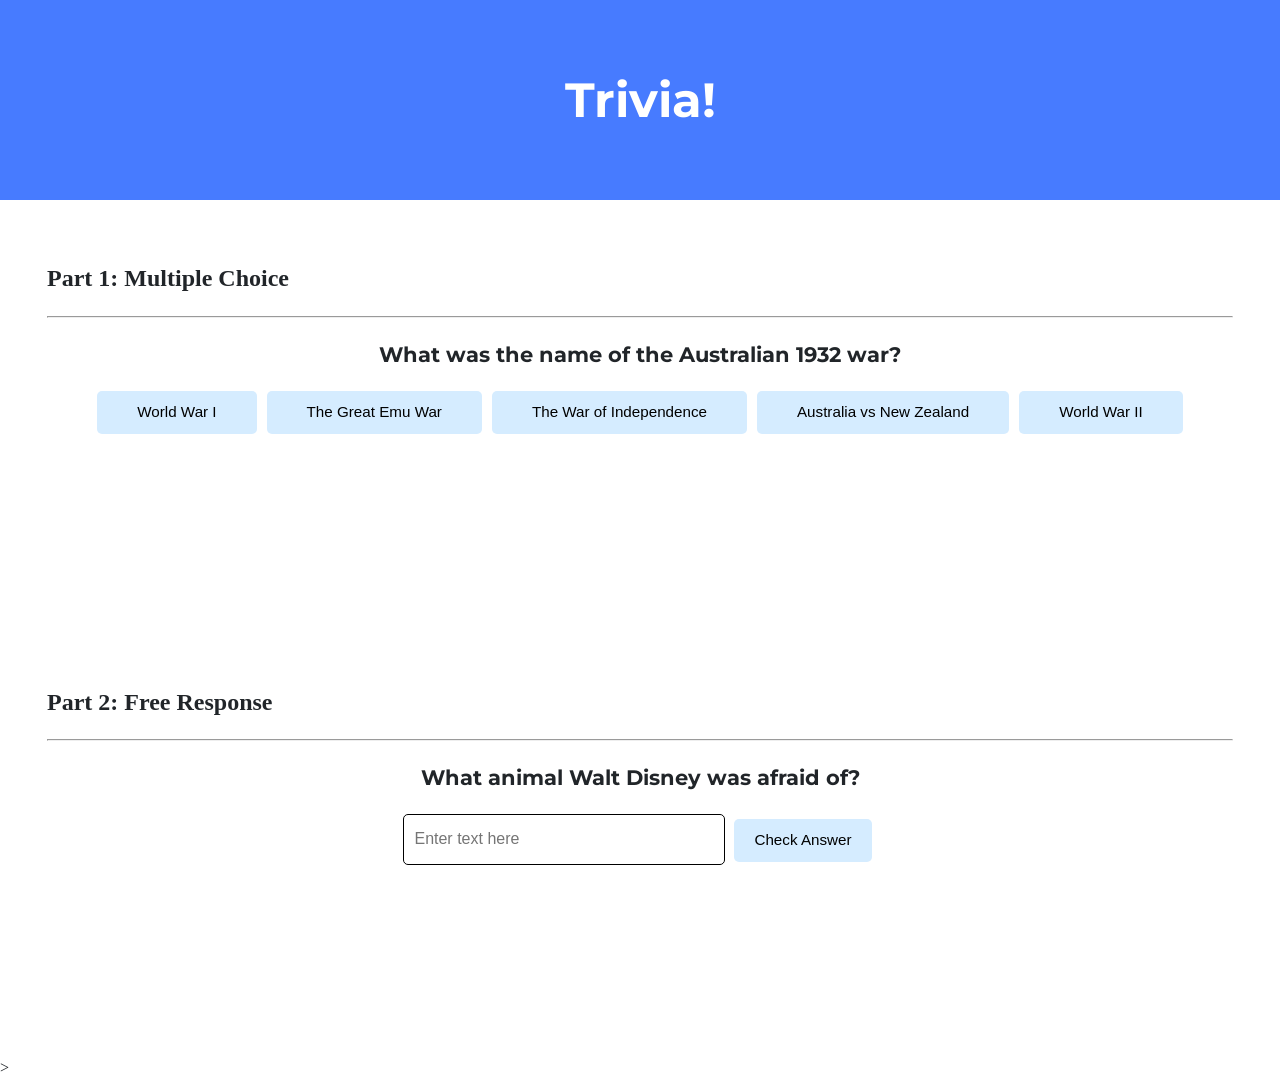
<file: Week 8 - HTML, CSS, JavaScript/trivia/index.html>
<!DOCTYPE html>

<html lang="en">
    <head>
        <link href="https://fonts.googleapis.com/css2?family=Montserrat:wght@500&display=swap" rel="stylesheet">
        <link href="css/styles.css" rel="stylesheet">
        <link href="css/buttons.css" rel="stylesheet">
        <link href="css/input_box.css" rel="stylesheet">
        <title>Trivia!</title>
        <link rel="icon" href="images/trivia.png"
    </head>
    <body>
        <div class="header">
            <h1>Trivia!</h1>
        </div>

        <div class="container">
            <div class="section">
                <h2>Part 1: Multiple Choice </h2>
                <hr>
                <h3>What was the name of the Australian 1932 war?</h3>
                <div class="button-container">
                    <button class="button" id="WW1">World War I</button>
                    <button class="button" id="emu-war">The Great Emu War</button>
                    <button class="button" id="independence">The War of Independence</button>
                    <button class="button" id="aus-vs-nz">Australia vs New Zealand</button>
                    <button class="button" id="WW2">World War II</button>
                </div>
                <h3 class="answerText" id="multiple-choice-answer-correct">Yes! In 1932 the Australians went to war against the emus. <br> And guess what?! <br> The Australians LOST! <br> TWICE!!! 😨</h3>
                <h3 class="answerText" id="multiple-choice-answer-wrong">No... Try again!</h3>
                <img src="images/emu war.png" id="emu-photo" alt="Emu War" class="answerPhoto">
            </div>

            <div class="section">
                <h2>Part 2: Free Response</h2>
                <hr>
                <h3>What animal Walt Disney was afraid of?</h3>
                <form>
                    <div style="text-align: center">
                        <input type="text" placeholder="Enter text here" class="input-box" id="input-box" autocomplete="off">
                        <button type="submit" class="button" id="check-button" style="padding: 10px 20px;">Check Answer</button>
                    </div>
                </form>
                <h3 class="answerText" id="free-response-answer-correct">Yes! Walt Disney was indeed afraid of mice.<br> However, he did not let that fear stop him from creating the most famous and lovable cartoon character of all time.</h3>
                <h3 class="answerText" id="free-response-answer-wrong">No... Try again!</h3>
                <img src = "images/walt disney and mickey mouse.png" alt = "Walt Disney and Mickey Mouse statue" id = "disney" class="answerPhoto">
            </div>
        </div>

        <script src="javascript/freeTextScript.js"></script>>
    </body>
</html>
</file>
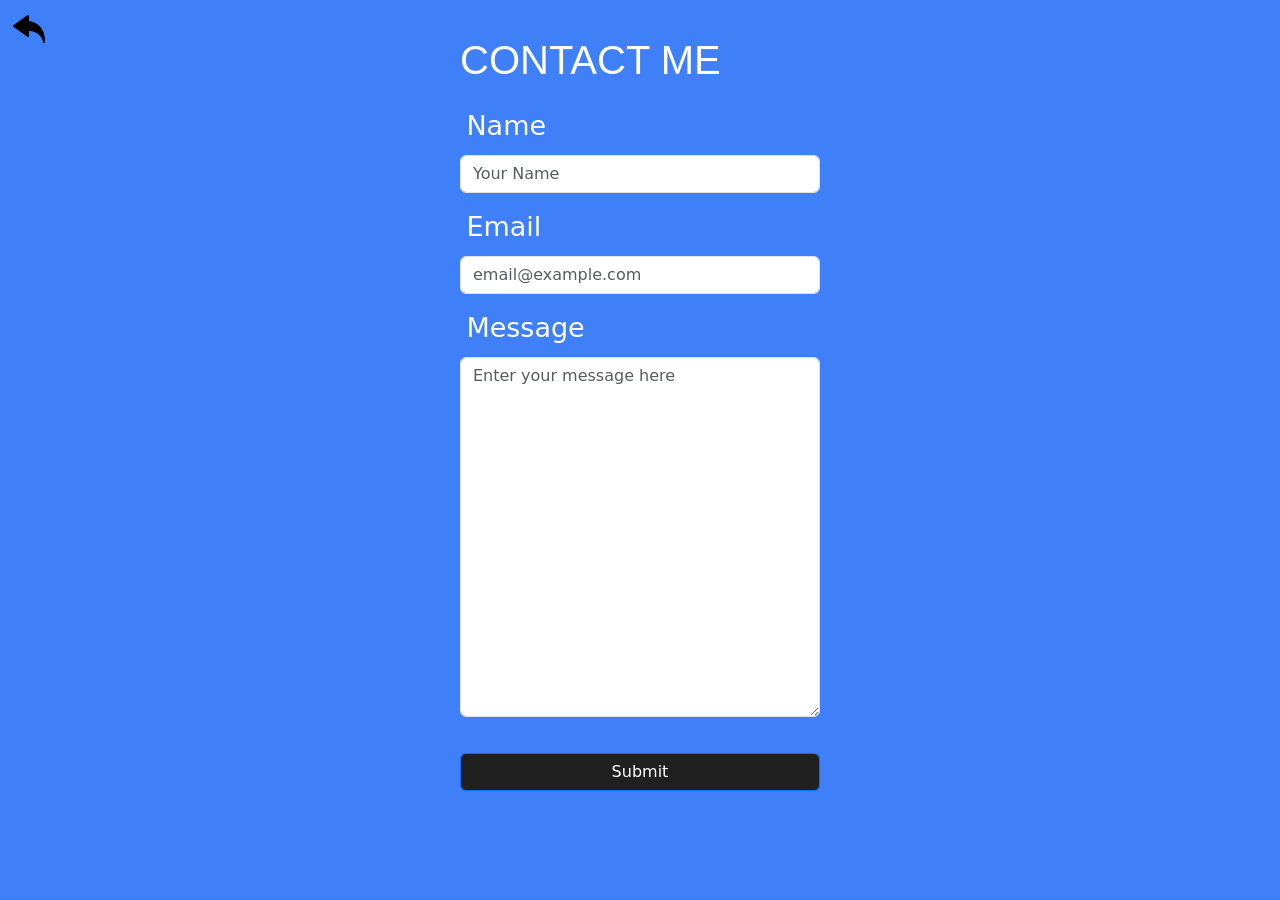
<file: Week 8 - HTML, CSS, JavaScript/homepage/pages/contact_me.html>
<!DOCTYPE html>
<html lang="en">
    <head>
        <meta charset="UTF-8" />
        <meta name="viewport" content="width=device-width, initial-scale=1.0" />
        <link
            href="https://cdn.jsdelivr.net/npm/bootstrap@5.2.3/dist/css/bootstrap.min.css"
            rel="stylesheet"
            integrity="sha384-rbsA2VBKQhggwzxH7pPCaAqO46MgnOM80zW1RWuH61DGLwZJEdK2Kadq2F9CUG65"
            crossorigin="anonymous"
        />
        <link href="../css/contact_me.css" rel="stylesheet" />
        <title>CS50x Homepage - Contact Me</title>
        <link rel="icon" href="../images/logo.png" />
    </head>
    <body>
        <img src="../images/back.png" id="back-button" alt="Back" />
        <div class="container">
            <div id="heading">
                <h1>CONTACT ME</h1>
            </div>
            <forum id="forum" type="text/html">
            <div id="name">
                <label id="name-label" class="forum-label">Name</label>
                <input
                    class="form-control"
                    id="name-input"
                    type="text"
                    placeholder="Your Name"
                    required
                />
            </div>
            <div id="email">
                <label id="email-label" class="forum-label">Email</label>
                <input
                    class="form-control"
                    id="email-input"
                    type="email"
                    placeholder="email@example.com"
                    required
                />
            </div>
            <div id="message">
                <label id="message-label" class="forum-label">Message</label>
                <textarea
                    class="form-control"
                    id="message-input"
                    type="text"
                    placeholder="Enter your message here"
                    required
                ></textarea>
            </div>
            <button class="btn btn-primary" id="submit-button">Submit</button>
        </forum>
        </div>
        <script src="../js/contact_me.js"></script>
        <script
            src="https://cdn.jsdelivr.net/npm/bootstrap@5.2.3/dist/js/bootstrap.bundle.min.js"
            integrity="sha384-kenU1KFdBIe4zVF0s0G1M5b4hcpxyD9F7jL+jjXkk+Q2h455rYXK/7HAuoJl+0I4"
            crossorigin="anonymous"
        ></script>
    </body>
</html>
</file>
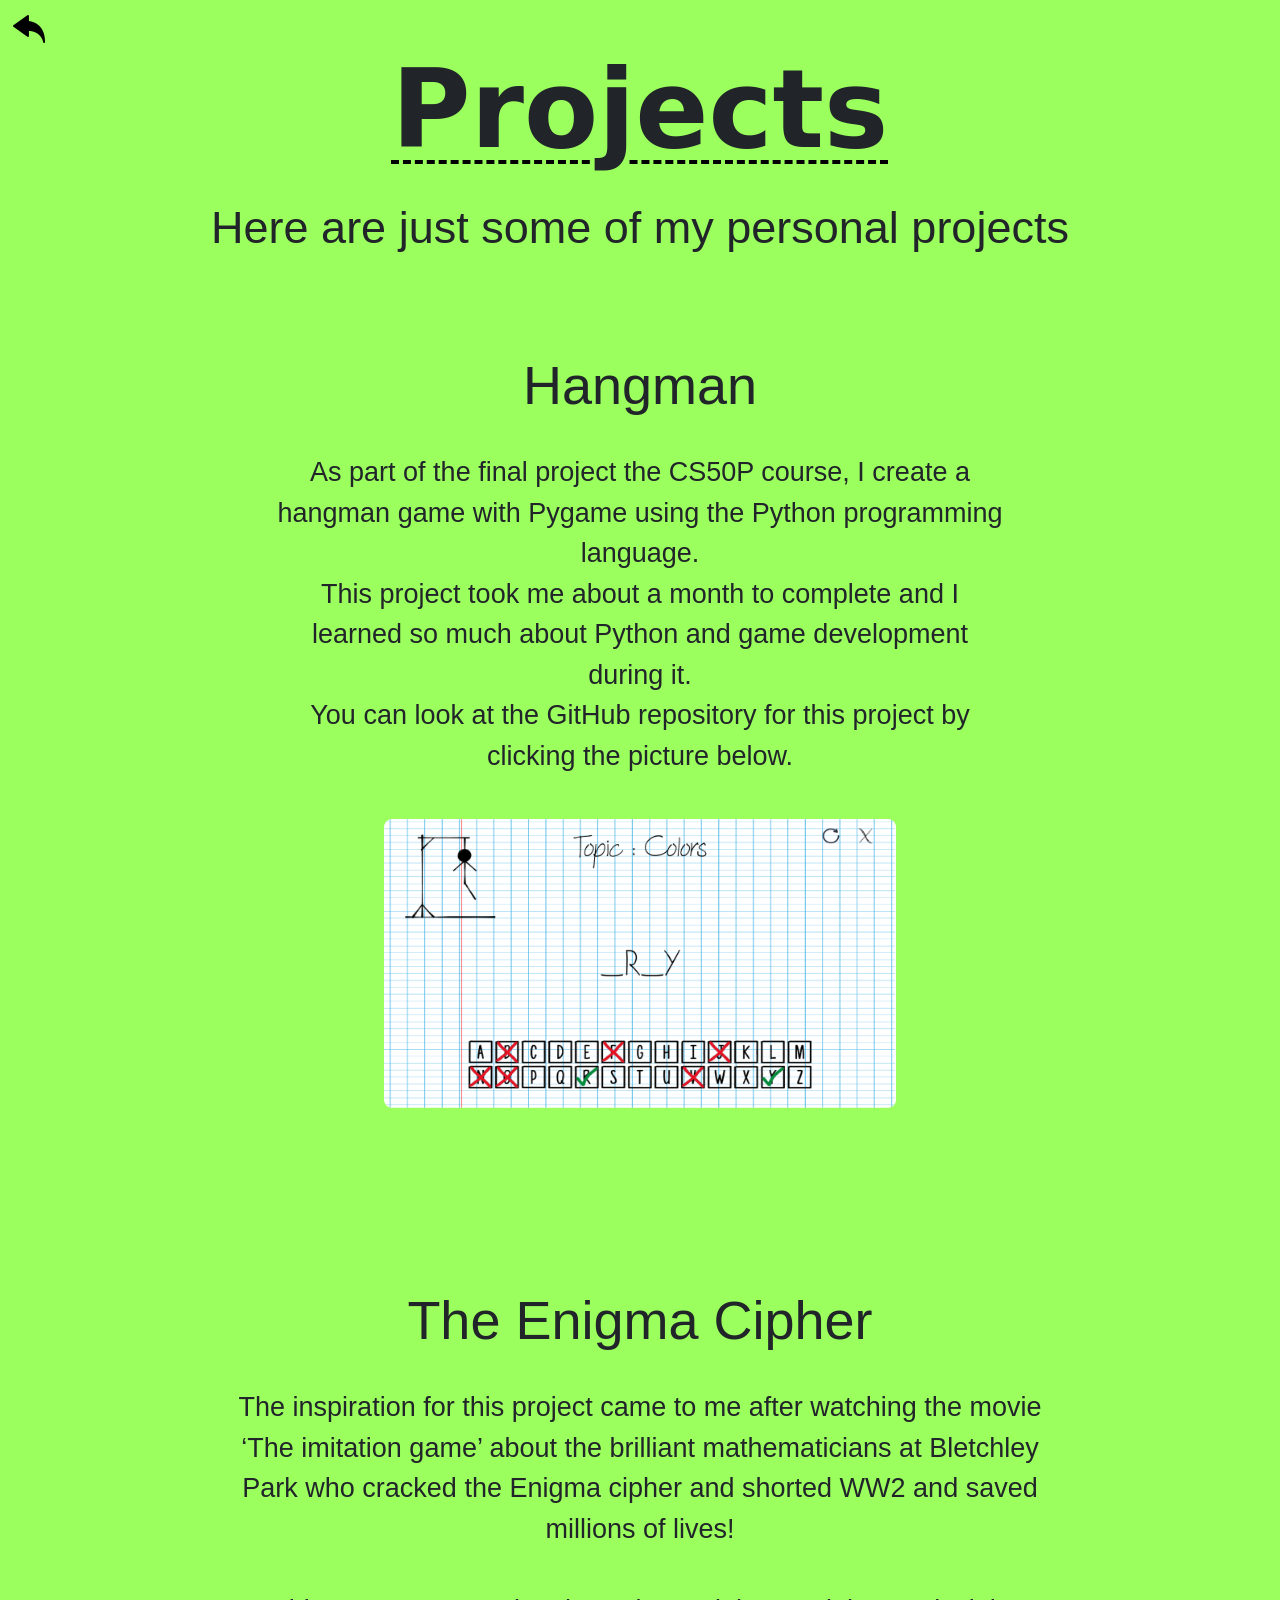
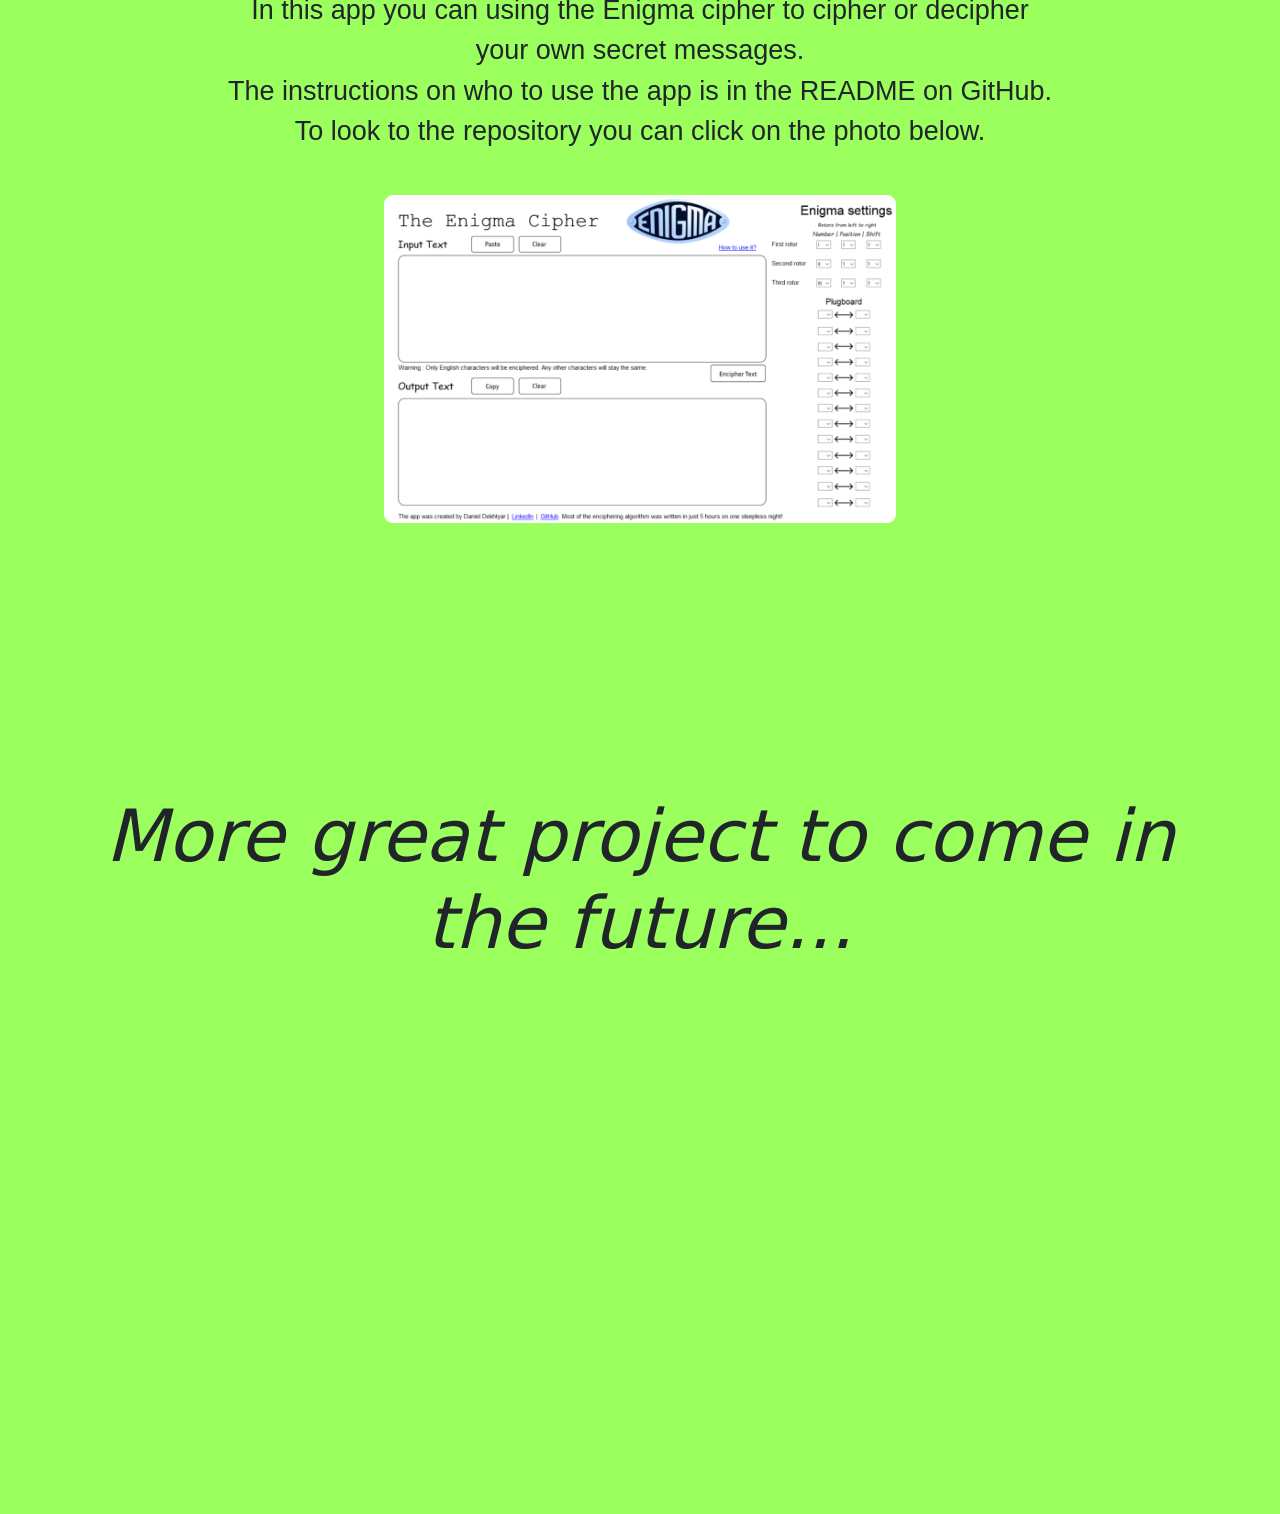
<file: Week 8 - HTML, CSS, JavaScript/homepage/pages/projects.html>
<!DOCTYPE html>
<html lang="en">
    <head>
        <meta charset="UTF-8" />
        <meta name="viewport" content="width=device-width, initial-scale=1.0" />
        <link
            href="https://cdn.jsdelivr.net/npm/bootstrap@5.2.3/dist/css/bootstrap.min.css"
            rel="stylesheet"
            integrity="sha384-rbsA2VBKQhggwzxH7pPCaAqO46MgnOM80zW1RWuH61DGLwZJEdK2Kadq2F9CUG65"
            crossorigin="anonymous"
        />
        <link href="../css/projects.css" rel="stylesheet" />
        <title>CS50x Homepage - Projects</title>
        <link rel="icon" href="../images/logo.png" />
    </head>
    <body>
        <img src="../images/back.png" id="back-button" alt="Back" />
        <div class="container">
            <h1 id="heading">Projects</h1>
            <h2 id="below-heading">
                Here are just some of my personal projects
            </h2>
            <div id="hangman-project">
                <h3 id="hangman-heading">Hangman</h3>
                <p id="hangman-description">
                    As part of the final project the CS50P course, I create a
                    hangman game with Pygame using the Python programming
                    language. <br />
                    This project took me about a month to complete and I learned
                    so much about Python and game development during it. <br />
                    You can look at the GitHub repository for this project by
                    clicking the picture below.
                </p>
                <img
                    id="hangman-pic"
                    class="project-pic"
                    src="../images/Hangman_project.png"
                    alt="Hangman Game"
                />
            </div>
            <div id="enigma-project">
                <h3 id="enigma-heading">The Enigma Cipher</h3>
                <p id="enigma-description">
                    The inspiration for this project came to me after watching
                    the movie ‘The imitation game’ about the brilliant
                    mathematicians at Bletchley Park who cracked the Enigma
                    cipher and shorted WW2 and saved millions of lives! <br />
                    <br />
                    In this app you can using the Enigma cipher to cipher or
                    decipher your own secret messages. <br />
                    The instructions on who to use the app is in the README on
                    GitHub. <br />
                    To look to the repository you can click on the photo below.
                </p>
                <img
                    id="enigma-pic"
                    class="project-pic"
                    src="../images/The_Enigma_Cipher_project.png"
                    alt="Enigma Game"
                />
            </div>
            <h1 id="more-to-come">More great project to come in the future...</h1>
        </div>
        <script
            src="https://cdn.jsdelivr.net/npm/bootstrap@5.2.3/dist/js/bootstrap.bundle.min.js"
            integrity="sha384-kenU1KFdBIe4zVF0s0G1M5b4hcpxyD9F7jL+jjXkk+Q2h455rYXK/7HAuoJl+0I4"
            crossorigin="anonymous"
        ></script>
        <script src="../js/projects.js"></script>
    </body>
</html>
</file>
<file: Week 8 - HTML, CSS, JavaScript/trivia/css/styles.css>
body {
    background-color: #fff;
    color: #212529;
    font-size: 1rem;
    font-weight: 400;
    line-height: 1.5;
    margin: 0;
    text-align: left;
}

.container {
    margin-left: auto;
    margin-right: auto;
    padding-left: 15px;
    padding-right: 15px;
}

.header {
    background-color: #477bff;
    color: #fff;
    margin-bottom: 2rem;
    padding: 2rem 1rem;
    text-align: center;
}

.section {
    padding: 0.5rem 2rem 1rem 2rem;
}

.section:hover {
    background-color: #f5f5f5;
    transition: color 2s ease-in-out, background-color 0.15s ease-in-out;
}

.answerText {
    text-align: center;
    visibility: hidden;
    margin: 0px;
}

.answerPhoto {
    display: block;
    margin-left: auto;
    margin-right: auto;
    height: 50px;
    width: 10px;
    visibility: hidden
}

h1 {
    font-family: 'Montserrat', sans-serif;
    font-size: 48px;
}

h3 {
    text-align: center;
    font-family: 'Montserrat', sans-serif;
    font-size: 130%;
}

button, input[type="submit"] {
    background-color: #d9edff;
    border: 1px solid transparent;
    border-radius: 0.25rem;
    font-size: 0.95rem;
    font-weight: 400;
    line-height: 1.5;
    padding: 0.375rem 0.75rem;
    text-align: center;
    transition: color 0.15s ease-in-out, background-color 0.15s ease-in-out, border-color 0.15s ease-in-out, box-shadow 0.15s ease-in-out;
    vertical-align: middle;
}


input[type="text"] {
    line-height: 1.8;
    width: 25%;
}

input[type="text"]:hover {
    background-color: #f5f5f5;
    transition: color 2s ease-in-out, background-color 0.15s ease-in-out;
}
</file>
<file: Week 8 - HTML, CSS, JavaScript/trivia/css/buttons.css>
/*
CSS for styling the buttons
*/

.button-container {
    display: flex; /* Use flexbox for layout */
    justify-content: center; /* Center align buttons horizontally */
}

.button {
padding: 10px 40px;
margin: 0 5px;
background-color: #d5ecff;
color: black; /* Text color */
border: none;
border-radius: 5px; /* Add rounded corners */
cursor: pointer; /* Change cursor on hover */
transition: border-radius 0.3s, background-color 0.5s; /* Smooth transition on hover */
}

.button:hover {
background-color: #76b8ff; /* Change background color on hover */
border-radius: 10px;
}
</file>
<file: Week 8 - HTML, CSS, JavaScript/trivia/css/input_box.css>
/*
CSS for styling the input box
*/

#input-box {
    width: 300px;
    padding: 10px;
    border: 1px solid;
    border-radius: 5px;
    font-size: 16px;
}

/* CSS for styling the input box on focus */
#input-box:focus {
outline: none;
border-color: #007bff;
box-shadow: 0 0 5px rgba(0, 123, 255, 0.5);
}
</file>
<file: Week 8 - HTML, CSS, JavaScript/homepage/css/contact_me.css>
body{
    background-color: #3f80f9;
    color: white;
}
.container{
    margin: auto;
    width: 30vw;
}

#heading{
    text-align: center;
    font-family:'Lucida Sans', 'Lucida Sans Regular', 'Lucida Grande', 'Lucida Sans Unicode', Geneva, Verdana, sans-serif;
    display: flex;
    font-size: 3vh;
    font-weight: 500;
    margin-top: 4vh;
}

.forum-label{
    margin-top: 1.5vh;
    margin-bottom: 1vh;
    font-size: 3vh;
    padding-left: 0.5vw;
}

#message-input{
    height: 40vh;
    width: 100%;
}

#submit-button{
    background-color: rgb(32, 32, 32);
    margin-top: 4vh;
    width: 100%;
    margin-bottom: 5vh;
}

#submit-button:hover{
    background-color: white;
    color: black;
    border-color: white;
    box-shadow: 0vw 0vw 5vw whitesmoke;
}

#back-button{
    width: 2.5vw;
    height: 2.5vw;
    position: fixed;
    top: 1vw;
    left: 1vw;
    cursor: pointer;
}
</file>
<file: Week 8 - HTML, CSS, JavaScript/homepage/css/projects.css>
body {
    background-color: #9BFF5E;
}

p {
    text-align: center;
    font-family:'Inria Sans', 'Lucida Sans', 'Lucida Sans Regular', 'Lucida Grande', 'Lucida Sans Unicode', Geneva, Verdana, sans-serif;
    margin-left: auto;
    margin-right: auto;
    font-size: 3vh;
}

.container {
    margin: auto;
    text-align: center;
}

.project-pic:hover {
    box-shadow: 8px 8px 20px rgb(180, 180, 180);
    cursor: pointer;
}

#heading {
    font-size: 12vh;
    padding-top: 5vh;
    text-decoration: dashed underline 3.5px #000000;
    text-underline-offset: 1.4vh;
    font-weight: 700;
}

#below-heading {
    text-align: center;
    font-family:'Lucida Sans', 'Lucida Sans Regular', 'Lucida Grande', 'Lucida Sans Unicode', Geneva, Verdana, sans-serif;
    padding-top: 2vh;
    font-size: 5vh;
}

#hangman-heading {
    padding-top: 10vh;
    font-size: 6vh;
    font-family:'Inria Sans', 'Lucida Sans', 'Lucida Sans Regular', 'Lucida Grande', 'Lucida Sans Unicode', Geneva, Verdana, sans-serif;
}

#hangman-description {
    padding-top: 3vh;
    width: 57vw;
}

#hangman-pic {
    margin-top: 3vh;
    width: 40vw;
}

#enigma-heading {
    padding-top: 20vh;
    font-size: 6vh;
    font-family:'Inria Sans', 'Lucida Sans', 'Lucida Sans Regular', 'Lucida Grande', 'Lucida Sans Unicode', Geneva, Verdana, sans-serif;
}

#enigma-description {
    padding-top: 3vh;
    width: 65vw;
}

#enigma-pic {
    margin-top: 3vh;
    width: 40vw;
}

#more-to-come {
    padding-top: 30vh;
    padding-bottom: 60vh;
    font-size: 8vh;
    font-style: italic;
}

#back-button{
    width: 2.5vw;
    height: 2.5vw;
    position: fixed;
    top: 1vw;
    left: 1vw;
    cursor: pointer;
}
</file>
